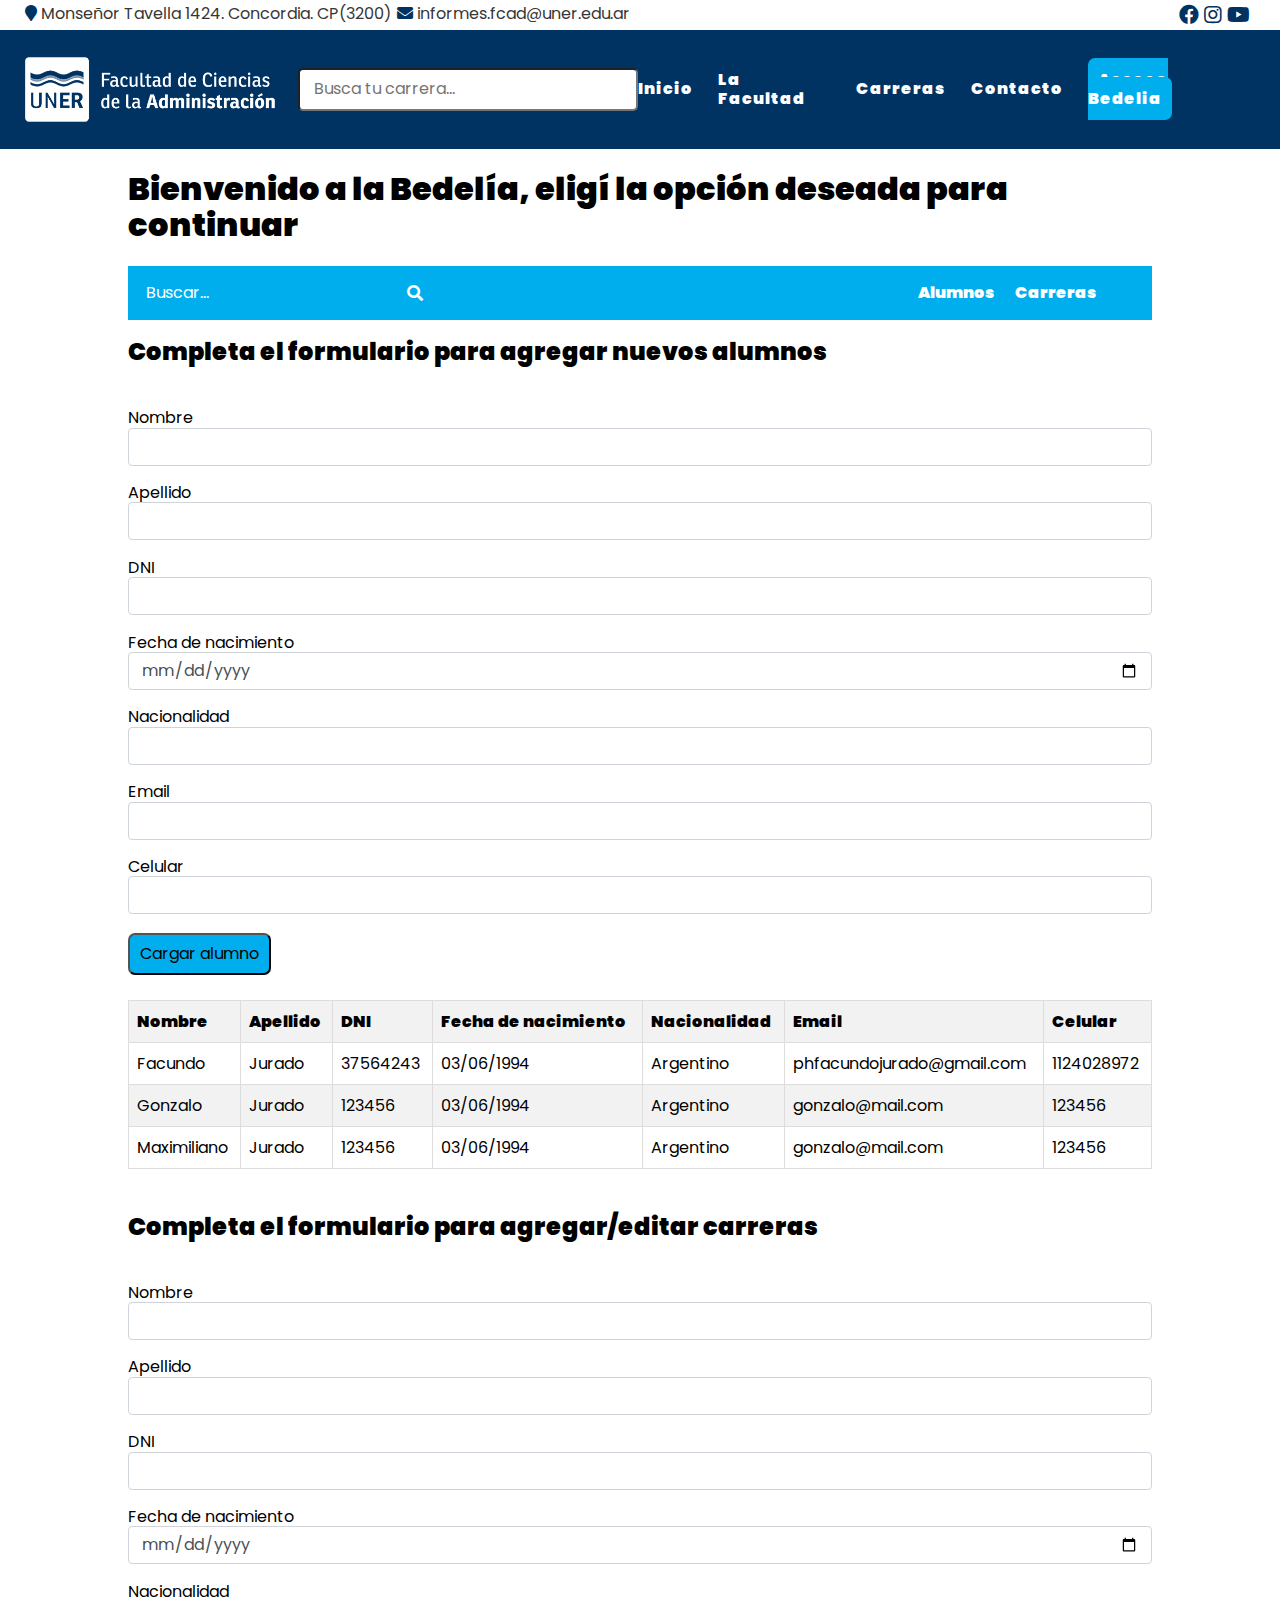
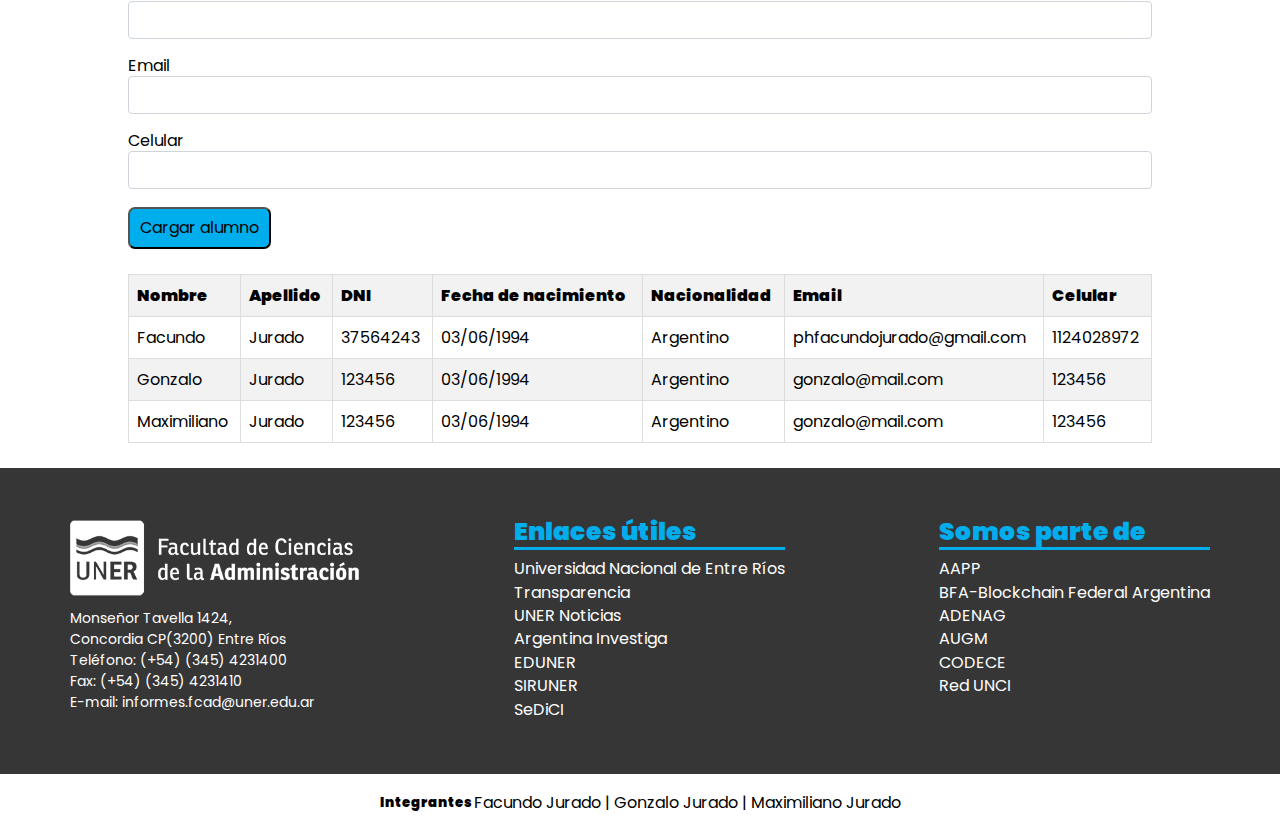
<file: bedelia.html>
<html lang="es">

<!DOCTYPE html>
<html>

<head>
    <meta charset="UTF-8">
    <meta http-equiv="X-UA-Compatible" content="IE=edge">
    <meta name="viewport" content="width=device-width, initial-scale=1.0">
    <title>Uner - Facultad de Ciencias de la Administración</title>
    <link rel="stylesheet" href="css/style.css">
    <link rel="stylesheet" href="css/normalize.css">
    <link rel="stylesheet" href="https://cdnjs.cloudflare.com/ajax/libs/font-awesome/5.15.4/css/all.min.css"
        integrity="sha512-1ycn6IcaQQ40/MKBW2W4Rhis/DbILU74C1vSrLJxCq57o941Ym01SwNsOMqvEBFlcgUa6xLiPY/NS5R+E6ztJQ=="
        crossorigin="anonymous" referrerpolicy="no-referrer" />
    <link rel="shortcut icon" type="image/x-icon" href="img/favicon.ico">
</head>

<body>
    <header class="header">
        <!-- Información y redes sociales -->
        <div class="contenedor-header">
            <div class="informacion_header clearfix">
                <p><i class="fas fa-map-marker"></i> Monseñor Tavella 1424. Concordia. CP(3200)</p>
                <p><i class="fas fa-envelope"></i> informes.fcad@uner.edu.ar</p>
            </div>
            <div class="informacion_header_derecha">
                <a href="https://www.facebook.com/Fac.Cs.Administracion" target="_blank"><i
                        class="fab fa-facebook"></i></a>
                <a href="https://www.instagram.com/fcad.uner/" target="_blank"><i class="fab fa-instagram"></i></a>
                <a href="https://www.youtube.com/channel/UCH07uX8PpyI1-ee24xb2iJQ" target="_blank"><i
                        class="fab fa-youtube"></i></a>
            </div>
        </div>
        <!-- Menú de navegación -->
        <div class="barra-navegacion">
            <!-- Logo y buscador -->
            <div class="barra-izquierda">
                <a href="index.html"><img src="img/logo-uner.png" alt="Logo Uner"></a>
                <form>
                    <input class="buscador" type="text" value="" placeholder=" Busca tu carrera...">
                </form>
            </div>
            <!-- Navegacion -->
            <nav>
                <button class="menuMobile"><i class="fas fa-bars"></i></button>
                <ul class="menu">
                    <li><a href="index.html">Inicio</a></li>
                    <li><a href="facultad.html">La Facultad</a></li>
                    <li><a href="carreras.html">Carreras</a></li>
                    <li><a href="contacto.html">Contacto</a></li>
                    <li><a class="boton-inscripcion" href="bedelia.html">Acceso Bedelia</a></li>
                </ul>
            </nav>
        </div>
    </header>
    <!-- Menú Beledía -->
    <main class="bedelia container">
        <h1>Bienvenido a la Bedelía, eligí la opción deseada para continuar</h1>
        <nav class="bedelia_menu">
            <form action="#" method="GET">
                <input type="search" placeholder="Buscar...">
                <button type="submit"><i class="fas fa-search"></i></button>
            </form>
            <ul>
                <li><a href="#estudiantes">Alumnos</a></li>
                <li><a href="#carreras">Carreras</a></li>
            </ul>
        </nav>

    </main>
    <!-- Seccion con form y tabla alumnos -->
    <section class="alumnos_bedelia container" id="estudiantes">
        <br>
        <h2>Completa el formulario para agregar nuevos alumnos</h2>
        <br>
        <div class="form_alumnos">
            <form id="estudiantesForm">
                <label>Nombre</label>
                <input type="text" id="inputNombre" class="form-control">
                <br>
                <label>Apellido</label>
                <input type="text" id="inputApellido" class="form-control">
                <br>
                <label>DNI</label>
                <input type="number" id="inputDni" class="form-control">
                <br>
                <label>Fecha de nacimiento</label>
                <input type="date" id="inputFecheNacimiento" class="form-control">
                <br>
                <label>Nacionalidad</label>
                <input type="text" id="inputNacionalidad" class="form-control">
                <br>
                <label>Email</label>
                <input type="email" id="inputMail" class="form-control">
                <br>
                <label>Celular</label>
                <input type="number" id="inputCelular" class="form-control">
                <br>
                <button type="submit" class="boton-inscripcion" id="btnSubir">Cargar alumno</button>
            </form>
        </div>

        <div class="tabla_estudiantes">
            <table class="table table-bordered">
                <thead>
                    <tr>
                        <th>Nombre</th>
                        <th>Apellido</th>
                        <th>DNI</th>
                        <th>Fecha de nacimiento</th>
                        <th>Nacionalidad</th>
                        <th>Email</th>
                        <th>Celular</th>
                    </tr>
                </thead>
                <tbody id="tablaEstudiantes">
                    <tr>
                        <td>Facundo</td>
                        <td>Jurado</td>
                        <td>37564243</td>
                        <td>03/06/1994</td>
                        <td>Argentino</td>
                        <td>phfacundojurado@gmail.com</td>
                        <td>1124028972</td>
                    </tr>
                    <tr>
                        <td>Gonzalo</td>
                        <td>Jurado</td>
                        <td>123456</td>
                        <td>03/06/1994</td>
                        <td>Argentino</td>
                        <td>gonzalo@mail.com</td>
                        <td>123456</td>
                    </tr>
                    <tr>
                        <td>Maximiliano</td>
                        <td>Jurado</td>
                        <td>123456</td>
                        <td>03/06/1994</td>
                        <td>Argentino</td>
                        <td>gonzalo@mail.com</td>
                        <td>123456</td>
                    </tr>
                </tbody>
            </table>
        </div>

    </section>
    <!-- Seccion con form y tabla carreras -->
    <section class="alumnos_bedelia container" id="carreras">
        <br>
        <h2>Completa el formulario para agregar/editar carreras</h2>
        <br>
        <div class="form_alumnos">
            <form id="estudiantesForm">
                <label>Nombre</label>
                <input type="text" id="inputNombre" class="form-control">
                <br>
                <label>Apellido</label>
                <input type="text" id="inputApellido" class="form-control">
                <br>
                <label>DNI</label>
                <input type="number" id="inputDni" class="form-control">
                <br>
                <label>Fecha de nacimiento</label>
                <input type="date" id="inputFecheNacimiento" class="form-control">
                <br>
                <label>Nacionalidad</label>
                <input type="text" id="inputNacionalidad" class="form-control">
                <br>
                <label>Email</label>
                <input type="email" id="inputMail" class="form-control">
                <br>
                <label>Celular</label>
                <input type="number" id="inputCelular" class="form-control">
                <br>
                <button type="submit" class="boton-inscripcion" id="btnSubir">Cargar alumno</button>
            </form>
        </div>

        <div class="tabla_estudiantes">
            <table class="table table-bordered">
                <thead>
                    <tr>
                        <th>Nombre</th>
                        <th>Apellido</th>
                        <th>DNI</th>
                        <th>Fecha de nacimiento</th>
                        <th>Nacionalidad</th>
                        <th>Email</th>
                        <th>Celular</th>
                    </tr>
                </thead>
                <tbody id="tablaEstudiantes">
                    <tr>
                        <td>Facundo</td>
                        <td>Jurado</td>
                        <td>37564243</td>
                        <td>03/06/1994</td>
                        <td>Argentino</td>
                        <td>phfacundojurado@gmail.com</td>
                        <td>1124028972</td>
                    </tr>
                    <tr>
                        <td>Gonzalo</td>
                        <td>Jurado</td>
                        <td>123456</td>
                        <td>03/06/1994</td>
                        <td>Argentino</td>
                        <td>gonzalo@mail.com</td>
                        <td>123456</td>
                    </tr>
                    <tr>
                        <td>Maximiliano</td>
                        <td>Jurado</td>
                        <td>123456</td>
                        <td>03/06/1994</td>
                        <td>Argentino</td>
                        <td>gonzalo@mail.com</td>
                        <td>123456</td>
                    </tr>
                </tbody>
            </table>
        </div>

    </section>

    <footer class="footer">
        <div class="footer__columna">
            <img src="img/logo-uner.png" alt="Uner logo">
            <p class="footer__direccion">
                Monseñor Tavella 1424,<br>
                Concordia CP(3200) Entre Ríos<br>
                Teléfono: (+54) (345) 4231400<br>
                Fax: (+54) (345) 4231410<br>
                E-mail: informes.fcad@uner.edu.ar
            </p>
        </div>
        <div class="footer__columna">
            <h2 class="footer__titulo">Enlaces útiles</h2>
            <ul class="footer__lista">
                <li><a href="https://www.uner.edu.ar/">Universidad Nacional de Entre Ríos</a></li>
                <li><a href="https://uner.edu.ar/transparencia/">Transparencia</a></li>
                <li><a href="https://www.noticias.uner.edu.ar/">UNER Noticias</a></li>
                <li><a href="http://argentinainvestiga.edu.ar/">Argentina Investiga</a></li>
                <li><a href="https://eduner.uner.edu.ar/">EDUNER</a></li>
                <li><a href="https://g3autogestion.uner.edu.ar/g3w3/">SIRUNER</a></li>
                <li><a href="http://sedici.unlp.edu.ar/">SeDiCI</a></li>
            </ul>
        </div>
        <div class="footer__columna">
            <h2 class="footer__titulo">Somos parte de</h2>
            <ul class="footer__lista">
                <li><a href="https://aapp.webnode.page/">AAPP</a></li>
                <li><a href="https://bfa.ar/">BFA-Blockchain Federal Argentina</a></li>
                <li><a href="http://www.adenag.org.ar/">ADENAG</a></li>
                <li><a href="http://grupomontevideo.org/sitio/">AUGM</a></li>
                <li><a href="https://www.codece.com.ar/">CODECE</a></li>
                <li><a href="https://redunci.info.unlp.edu.ar/">Red UNCI</a></li>
            </ul>
        </div>
    </footer>
    <div class="integrantes">
        <h5>Integrantes&nbsp;</h5>
        <p>Facundo Jurado | Gonzalo Jurado | Maximiliano Jurado</p>
    </div>
    <script src="js/scripts.js"></script>
    <script src="js/bedelia.js"></script>
</body>

</html>
</file>
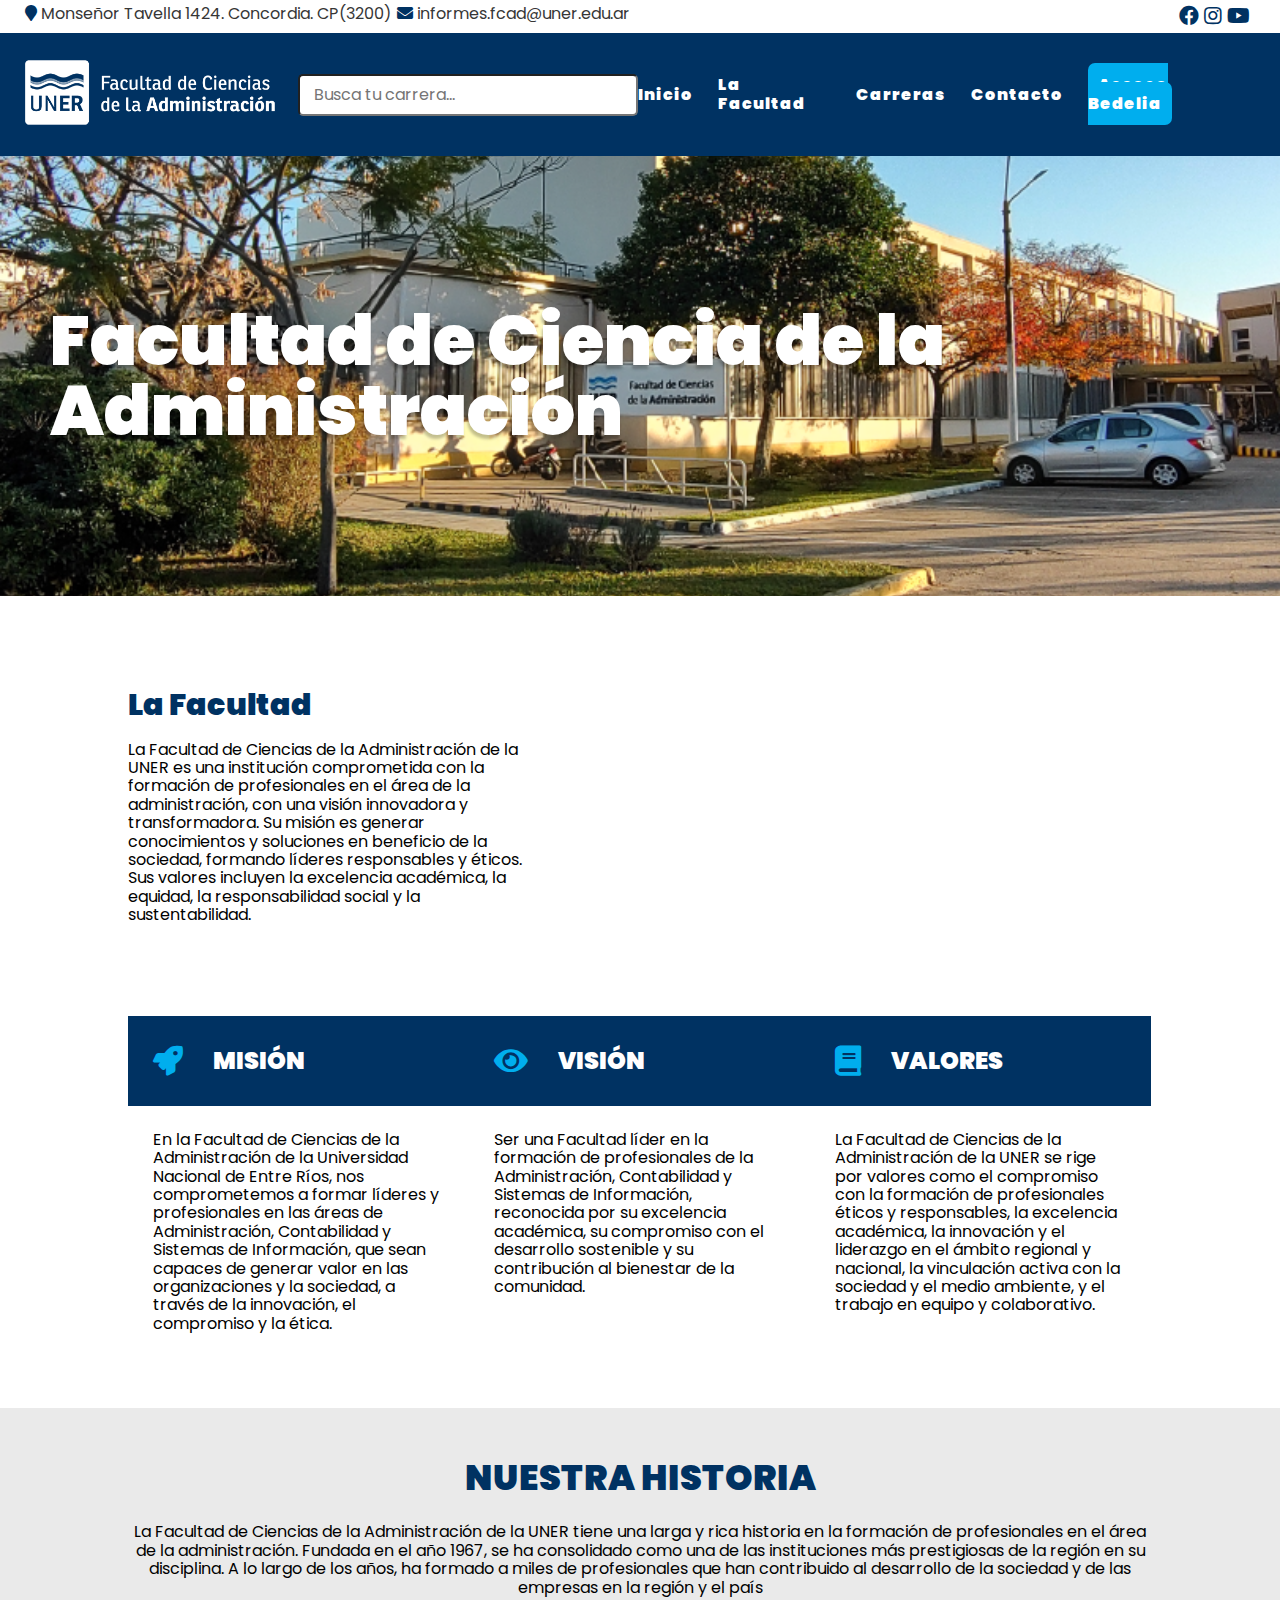
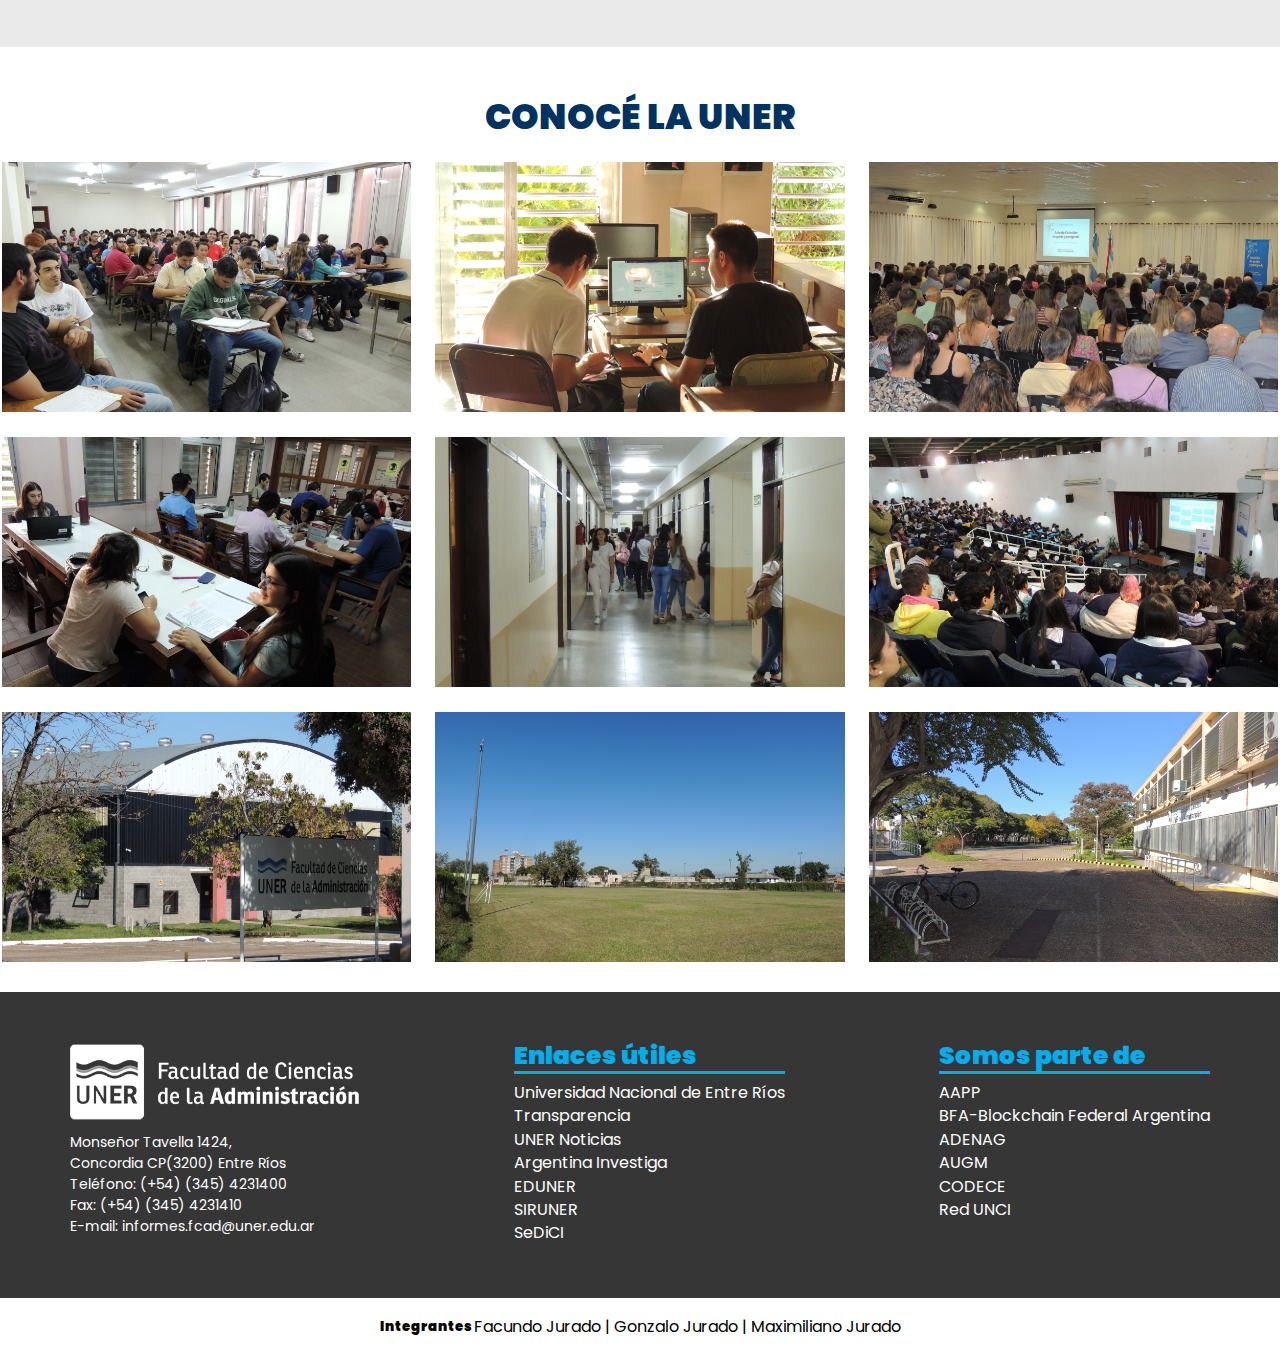
<file: facultad.html>
<!DOCTYPE html>
<html lang="es">

<!DOCTYPE html>
<html>

<head>
    <meta charset="UTF-8">
    <meta http-equiv="X-UA-Compatible" content="IE=edge">
    <meta name="viewport" content="width=device-width, initial-scale=1.0">
    <title>Uner - Facultad de Ciencias de la Administración</title>
    <link rel="stylesheet" href="css/style.css">
    <link rel="stylesheet" href="css/normalize.css">
    <link rel="stylesheet" href="https://cdnjs.cloudflare.com/ajax/libs/font-awesome/5.15.4/css/all.min.css"
        integrity="sha512-1ycn6IcaQQ40/MKBW2W4Rhis/DbILU74C1vSrLJxCq57o941Ym01SwNsOMqvEBFlcgUa6xLiPY/NS5R+E6ztJQ=="
        crossorigin="anonymous" referrerpolicy="no-referrer" />
    <link rel="shortcut icon" type="image/x-icon" href="img/favicon.ico">
</head>

<body>
    <header class="header">
        <!-- Información y redes sociales -->
        <div class="contenedor-header">
            <div class="informacion_header clearfix">
                <p><i class="fas fa-map-marker"></i> Monseñor Tavella 1424. Concordia. CP(3200)</p>
                <p><i class="fas fa-envelope"></i> informes.fcad@uner.edu.ar</p>
            </div>
            <div class="informacion_header_derecha">
                <a href="https://www.facebook.com/Fac.Cs.Administracion" target="_blank"><i
                        class="fab fa-facebook"></i></a>
                <a href="https://www.instagram.com/fcad.uner/" target="_blank"><i class="fab fa-instagram"></i></a>
                <a href="https://www.youtube.com/channel/UCH07uX8PpyI1-ee24xb2iJQ" target="_blank"><i
                        class="fab fa-youtube"></i></a>
            </div>
        </div>
        <!-- Menú de navegación -->
        <div class="barra-navegacion">
            <!-- Logo y buscador -->
            <div class="barra-izquierda">
                <a href="index.html"><img src="img/logo-uner.png" alt="Logo Uner"></a>
                <form>
                    <input class="buscador" type="text" value="" placeholder=" Busca tu carrera...">
                </form>
            </div>
            <!-- Navegacion -->
            <nav>
                <button class="menuMobile"><i class="fas fa-bars"></i></button>
                <ul class="menu">
                    <li><a href="index.html">Inicio</a></li>
                    <li><a href="facultad.html">La Facultad</a></li>
                    <li><a href="carreras.html">Carreras</a></li>
                    <li><a href="contacto.html">Contacto</a></li>
                    <li><a class="boton-inscripcion" href="bedelia.html">Acceso Bedelia</a></li>
                </ul>
            </nav>
        </div>
    </header>
    <!-- Final barra principal -->

    <main class="uner"> <!-- Fondo y Titulo Portada -->
        <div class="titulo">
            <h2>Facultad de Ciencia de la Administración</h2>
        </div>
    </main> <!-- Fin Fondo y Titulo xD -->

    <section class="container sobre_la_facultad"> <!-- Informacion Sobre la Facultad -->
        <div class="sobre_la_facultad_info">
            <h3>La Facultad</h3>
            </br>
            <p>La Facultad de Ciencias de la Administración de la UNER es una
                institución comprometida con la formación de profesionales
                en el área de la administración, con una visión innovadora y
                transformadora. Su misión es generar conocimientos y
                soluciones en beneficio de la sociedad, formando líderes
                responsables y éticos. Sus valores incluyen la excelencia
                académica, la equidad, la responsabilidad social y la
                sustentabilidad.</p>
        </div>
        <div class="facultad_video">
            <iframe width="560" height="315" src="https://www.youtube.com/embed/u0sAcYVYOrc?controls=0"
                title="YouTube video player" frameborder="0"
                allow="accelerometer; autoplay; clipboard-write; encrypted-media; gyroscope; picture-in-picture; web-share"
                allowfullscreen></iframe>
        </div>
    </section> <!-- Fin Informacion Sobre la Facultad-->



    <section class="information container">
        <div class="bloques">
            <div class="bloques_container">
                <i class="fas fa-rocket"></i>
                <div class="bloques_informacion">
                    <h2>MISIÓN</h2>
                </div>
            </div>
            <p class="objetivos_facultad">En la Facultad de Ciencias de la Administración de la Universidad Nacional de
                Entre Ríos, nos comprometemos a formar líderes y profesionales en las áreas de Administración,
                Contabilidad y Sistemas de Información, que sean capaces de generar valor en las organizaciones y la
                sociedad, a través de la innovación, el compromiso y la ética.</p>
        </div>
        <div class="bloques">
            <div class="bloques_container">
                <i class="fas fa-eye"></i>
                <div class="bloques_informacion">
                    <h2>VISIÓN</h2>
                </div>
            </div>
            <p class="objetivos_facultad">Ser una Facultad líder en la formación de profesionales de la Administración,
                Contabilidad y Sistemas de Información, reconocida por su excelencia académica, su compromiso con el
                desarrollo sostenible y su contribución al bienestar de la comunidad.</p>
        </div>
        <div class="bloques">
            <div class="bloques_container">
                <i class="fas fa-book"></i>
                <div class="bloques_informacion">
                    <h2>VALORES</h2>
                </div>
            </div>
            <p class="objetivos_facultad">La Facultad de Ciencias de la Administración de la UNER se rige por valores
                como el compromiso con la formación de profesionales éticos y responsables, la excelencia académica, la
                innovación y el liderazgo en el ámbito regional y nacional, la vinculación activa con la sociedad y el
                medio ambiente, y el trabajo en equipo y colaborativo.</p>
        </div>
    </section>


    <section class="historia_facultad"> <!-- Sobre Nuestra Facultad -->
        <div class="container">
            <h2 class="nuestra_facultad">NUESTRA HISTORIA</h2>
            <p class="nuest_facul">La Facultad de Ciencias de la Administración de la UNER tiene una larga y rica
                historia en la formación de profesionales en el área de la
                administración. Fundada en el año 1967, se ha consolidado como una de las instituciones más prestigiosas
                de la región en su disciplina.
                A lo largo de los años, ha formado a miles de profesionales que han contribuido al desarrollo de la
                sociedad y de las empresas en la
                región y el país</p>
        </div>

    </section> <!-- Fin Sobre Nuestra Facultad -->

    <section class="galeria_box"> <!-- Conoce la Uner + Galeria -->
        <h2 class="nuestra_facultad">CONOCÉ LA UNER</h2>
        <div class="galeria">
            <div class="contenedor-imagenes">
                <div class="imagen">
                    <img src="img/facultad-imagenes/aula.jfif" alt="aula_facultad">
                    <div class="overlay">
                        <h2>Aula</h2>
                    </div>
                </div>
                <div class="imagen">
                    <img src="img/facultad-imagenes/aula_informatica.jfif" alt="laboratorio_informatico">
                    <div class="overlay">
                        <h2>Laboratorio Informatica</h2>
                    </div>
                </div>
                <div class="imagen">
                    <img src="img/facultad-imagenes/aula_magna.jfif" alt="aula_magna">
                    <div class="overlay">
                        <h2>Aula Magna</h2>
                    </div>
                </div>
                <div class="imagen">
                    <img src="img/facultad-imagenes/comedor.jfif" alt="comedor_facultad">
                    <div class="overlay">
                        <h2>Comedor Universitario</h2>
                    </div>
                </div>
                <div class="imagen">
                    <img src="img/facultad-imagenes/pasillo.jfif" alt="pasillo_facultad">
                    <div class="overlay">
                        <h2>Pasillo</h2>
                    </div>
                </div>
                <div class="imagen">
                    <img src="img/facultad-imagenes/sala_conferencias.jfif" alt="sala_conferencias_facultad">
                    <div class="overlay">
                        <h2>Sala de Conferencias</h2>
                    </div>
                </div>
                <div class="imagen">
                    <img src="img/facultad-imagenes/gimnasio.jfif" alt="gimnasio_facultad">
                    <div class="overlay">
                        <h2>Gimnasio</h2>
                    </div>
                </div>
                <div class="imagen">
                    <img src="img/facultad-imagenes/cancha_futbol.jfif" alt="cancha_futbol">
                    <div class="overlay">
                        <h2>Cancha de Futbol</h2>
                    </div>
                </div>
                <div class="imagen">
                    <img src="img/facultad-imagenes/entrada.jfif" alt="entrada_facultad">
                    <div class="overlay">
                        <h2>Entrada</h2>
                    </div>
                </div>
            </div>
        </div>
    </section> <!-- Fin Conoce la Uner + Galeria -->

    <footer class="footer">
        <div class="footer__columna">
            <img src="img/logo-uner.png" alt="Uner logo">
            <p class="footer__direccion">
                Monseñor Tavella 1424,<br>
                Concordia CP(3200) Entre Ríos<br>
                Teléfono: (+54) (345) 4231400<br>
                Fax: (+54) (345) 4231410<br>
                E-mail: informes.fcad@uner.edu.ar
            </p>
        </div>
        <div class="footer__columna">
            <h2 class="footer__titulo">Enlaces útiles</h2>
            <ul class="footer__lista">
                <li><a href="https://www.uner.edu.ar/">Universidad Nacional de Entre Ríos</a></li>
                <li><a href="https://uner.edu.ar/transparencia/">Transparencia</a></li>
                <li><a href="https://www.noticias.uner.edu.ar/">UNER Noticias</a></li>
                <li><a href="http://argentinainvestiga.edu.ar/">Argentina Investiga</a></li>
                <li><a href="https://eduner.uner.edu.ar/">EDUNER</a></li>
                <li><a href="https://g3autogestion.uner.edu.ar/g3w3/">SIRUNER</a></li>
                <li><a href="http://sedici.unlp.edu.ar/">SeDiCI</a></li>
            </ul>
        </div>
        <div class="footer__columna">
            <h2 class="footer__titulo">Somos parte de</h2>
            <ul class="footer__lista">
                <li><a href="https://aapp.webnode.page/">AAPP</a></li>
                <li><a href="https://bfa.ar/">BFA-Blockchain Federal Argentina</a></li>
                <li><a href="http://www.adenag.org.ar/">ADENAG</a></li>
                <li><a href="http://grupomontevideo.org/sitio/">AUGM</a></li>
                <li><a href="https://www.codece.com.ar/">CODECE</a></li>
                <li><a href="https://redunci.info.unlp.edu.ar/">Red UNCI</a></li>
            </ul>
        </div>
    </footer>
    <div class="integrantes">
        <h5>Integrantes&nbsp;</h5>
        <p>Facundo Jurado | Gonzalo Jurado | Maximiliano Jurado</p>
    </div>
    <script src="js/scripts.js"></script>
</body>

</html>
</file>
<file: css/style.css>
/* Estilos  Globales */

@font-face {
  font-family: 'Poppins';
  src: url('../fonts/Poppins-Regular.ttf') format('truetype');
  font-weight: 400;
  font-style: normal;
}

@font-face {
  font-family: 'Poppins';
  src: url('../fonts/Poppins-Black.ttf') format('truetype');
  font-weight: 700;
  font-style: normal;
}

html {
  font-family: 'Poppins', sans-serif;
  font-size: 100%;
  margin: 0;
  padding: 0;
  box-sizing: border-box;
  font-size: 16px;
}

*,
*::before,
*::after {
  box-sizing: inherit;
  margin: 0;
  padding: 0;
}

:root {
  --color-primario: #003262;
  --color-secundario: #00aeee;
  --color-gris: #f1f1f1;
}
/*Definiendo un contenedor */
.container {
  width: 80%;
  margin: 0 auto;
}

img {
  width: 100%;
  max-width: 100%;
  margin: 0 auto;
}

ul {
  list-style: none;
}

a {
  text-decoration: none;
}

@media (max-width:768px) {

  h1,
  h2,
  h3,
  h4 {
    word-wrap: break-word;
  }
}
/* Estilos  Header */
header a i,
header p i {
  color: var(--color-primario);
}

.contenedor-header {
  display: flex;
  justify-content: space-between;
  padding: 5px 25px;
}

.informacion_header,
.informacion_header_derecha {
  display: flex;
}

.informacion_header p,
.informacion_header_derecha a {
  padding-right: 5px;
  color: #363636;
}

.informacion_header_derecha {
  font-size: 20px;
}

.barra-navegacion {
  background-color: var(--color-primario);
  display: flex;
  align-items: center;
  justify-content: space-between;
  padding: 25px;

}

.barra-izquierda {
  display: flex;
  align-items: center;

}

.barra-izquierda img {
  width: 250px;
  height: auto;
  margin-right: 25px;
}

.barra-izquierda img:hover {
  opacity: .6;
  transition: .3s all;
  cursor: pointer;
}

input.buscador {
  padding: 10px;
  border-radius: 5px;
}

input.buscador::before {
  content: "\f002";
  font-family: FontAwesome;
}
/* Estilos  Menu */
nav .menu {
  display: flex;
  justify-content: space-between;
  align-items: center;
  z-index: 9999;
}

nav .menu li {
  margin-right: 25px;
}

nav .menu li a:hover {
  color: var(--color-secundario);
  border-bottom: 3px solid var(--color-secundario);
}

nav .menu li:last-child {
  margin-right: 0;
}

nav .menu li a {
  color: #fff;
  transition: .3s all;
  font-size: 16px;
  font-weight: 700;
  letter-spacing: 1px;
}

.boton-inscripcion {
  background-color: var(--color-secundario);
  border-radius: 7px;
  padding: 10px;
}


.boton-inscripcion:hover {
  background-color: #fff;
  color: var(--color-primario) !important;
  border-bottom: none !important;
}

.menuMobile {
  background: none;
  border: none;
  color: white;
  font-size: 30px;
  line-height: 60px;
  display: none;
}
/* Header  Mobile */
@media (max-width: 768px) {
  header {
    position: fixed;
    z-index: 2147483647;
    width: 100%;
  }

  .barra-izquierda form,
  .contenedor-header {
    display: none;
  }

  nav .menu {
    flex-direction: column;
    align-items: center;
    background-color: #003262;
    position: fixed;
    top: 119px;
    left: 0;
    width: 100%;
    padding: 20px 0;
    height: calc(100% - 119px);
    overflow-y: auto;
    left: 100%;
    transition: left 0.3s;
    z-index: 9999;
  }

  nav .menu li {
    margin-right: 0;
    margin-bottom: 30px;
    width: 100%;
    text-align: center;
    font-size: 35px;
  }

  nav .menu li:last-child {
    margin-bottom: 0;
  }

  .menu-mobile_activo {
    left: 0 !important;
    z-index: 9999;
  }

  .menuMobile {
    display: block;
  }
}

/* Banner principal */
.hero {
  display: flex;
  background: url(../img/fondo-hero.jpeg);
  background-repeat: no-repeat;
  background-size: cover;
  height: auto;
  align-items: center;
}

@media (max-width: 768px) {
  .hero {
    flex-direction: column;
  }
}

.hero_content__text {
  padding-left: 50px;
}

.hero_content__text h1 {
  font-size: 80px;
  font-weight: 900;
  color: #fff;
  line-height: 1;
  text-shadow: -1px 4px 3px rgba(0, 0, 0, 0.24);
  margin: 0;
}

.hero_content__text p {
  font-size: 25px;
  padding: 15px;
  background-color: var(--color-primario);
  color: #fff;
  display: inline-block;
}

@media (max-width: 768px) {
  .hero_content__text h1{
    font-size: 50px;
    margin-top: 150px;
  }
  .hero_content__text p{
    font-size: 18px;
  }
}

.hero_content__img {
  padding-right: 100px;
  margin-top: 0;
}

.information {
  display: flex;
  flex-wrap: nowrap;
  margin-top: -80px;
  margin-bottom: 50px;
}

@media (max-width: 768px) {
  .information {
    flex-direction: column;
    margin-top: 25px;
  }
}

.bloques {
  flex-basis: 33.3%;
}

.bloques_container {
  display: flex;
  align-items: center;
  padding: 25px;
  background-color: var(--color-primario);
  height: 90px;
}

.bloques_container:hover {
  background-color: #01284d;
  transition: .6s all;
}

.bloques_container i {
  color: var(--color-secundario);
  font-size: 30px;
  margin-right: 30px;
}

.bloques_container h2 {
  color: #fff;
}

.bloques_container a {
  color: var(--color-secundario)
}

.bloque_img_uno {
  background-image: url(../img/uner-alumnos.jpg);
  width: 100%;
  height: 300px;
  background-position: center center;
  background-repeat: no-repeat;
  background-size: cover;
}

.bloque_img_dos {
  background-image: url(../img/uner-becas.png);
  width: 100%;
  height: 300px;
  background-position: center center;
  background-repeat: no-repeat;
  background-size: cover;
}

.bloque_img_tres {
  background-image: url(../img/estudiante-computadora.jpg);
  width: 100%;
  height: 300px;
  background-position: center center;
  background-repeat: no-repeat;
  background-size: cover;
}

.informacion_carreras {
  padding: 100px 0;
  background-image: url(../img/back_uner.png);
  background-position: center center;
  background-repeat: no-repeat;
  background-size: cover;
  text-align: center;
}

.informacion_carreras h2 {
  font-size: 40px;
  color: var(--color-primario);
  margin-bottom: 20px;
}

.informacion_carreras__texto {
  text-align: left;
}

.informacion_carreras__texto h3 {
  font-size: 25px;
  color: var(--color-primario);
}

.bloque_carreras {
  display: grid;
  grid-template-columns: 1fr 1fr 1fr 1fr;
  gap: 20px;
}

.informacion_carreras__bloque {
  background-color: #fff;
}

.informacion_carreras__texto {
  padding: 15px;
}

@media (max-width: 768px) {
  .bloque_carreras {
    grid-template-columns: 1fr;
  }
}

.seccion_utilidades {
  display: grid;
  grid-template-columns: 25% 75%;
  grid-template-rows: 1fr;
  background-color: #eee;
}

@media (max-width: 768px) {
  .seccion_utilidades {
    grid-template-columns: 1fr;
  }
}

.utilidades__columna-izquierda {
  background-image: url(../img/back_utilidades.png);
  background-position: center center;
  background-repeat: no-repeat;
  background-size: cover;
  padding: 50px;
}

.utilidades__columna-izquierda i {
  color: var(--color-secundario);
  font-size: 20px;
}

.utilidades__columna-izquierda h3 {
  color: #fff;
  font-size: 27px;
  font-weight: 700;
  text-transform: uppercase;
}

.utilidades__enlaces a {
  display: block;
  padding: 10px;
  border-bottom: 3px solid var(--color-secundario);
  color: #fff;
  text-transform: uppercase;
  cursor: pointer;
  transform: .3s ease-out;
}

.utilidades__enlaces a:hover {
  color: var(--color-secundario)
}

.blog_columna__titulo {
  background-color: var(--color-secundario);
  color: #fff;
  font-weight: 700;
  text-transform: uppercase;
  padding: 30px;
}

.utilidades__icono {
  font-size: 2rem;
  display: flex;
  align-items: center;
  margin-bottom: 10px;
}

.utilidades__titulo {
  font-size: 1.5rem;
  margin-left: 0.5rem;
}

.utilidades__enlaces {
  list-style: none;
  padding: 0;
  margin: 0;
}

.utilidades__enlaces {
  margin-bottom: 0.5rem;
}

.utilidades__enlaces i {
  margin-right: 0.5rem;
}

.blog_container {
  padding: 30px;
}

.blog__articulo {
  display: grid;
  grid-template-columns: auto 1fr;
  align-items: center;
  margin-bottom: 10px;
}

@media (max-width: 768px) {
  .blog__articulo {
    grid-template-columns: 1fr;
  }
}

.blog__articulo h4 {
  color: var(--color-primario);
  font-weight: 700;
  font-size: 25px;
  margin-bottom: 10px;
}

.blog__info-articulo {
  margin-left: 10px;
}

.blog_container {
  display: grid;
  grid-template-rows: repeat(auto-fit, minmax(100px, auto));
  grid-gap: 10px;
}

.seccion__imagen {
  width: 250px;
}

@media (max-width: 768px) {
  .blog_container {
    grid-template-columns: 1fr;
  }

  .seccion__imagen {
    width: 100%;
    margin-bottom: 15px;
  }
}

.blog__enlace-blog {
  background-color: var(--color-secundario);
  padding: 15px;
  border-radius: 5px;
  color: #fff;
  display: inline-block;
  box-sizing: border-box;
  max-width: fit-content;

}

.blog__enlace-blog:hover {
  background-color: var(--color-primario);
  transition: .3s all;
}

/* Estilos  del footer */
.footer {
  background-color: #363636;
  color: #fff;
  display: flex;
  justify-content: space-between;
  padding: 50px 70px;
}

@media (max-width: 768px) {
  footer {
    flex-direction: column;
  }

  .footer__columna {
    padding-bottom: 20px;
  }

  .footer__columna:last-child {
    padding-bottom: 0;
  }

  .footer__columna img {
    padding-bottom: 15px;
    align-items: left;
  }
}

/* Estilos de la primera columna */
.footer__columna img {
  display: block;
  height: 80px;
  margin-bottom: 10px;
  width: auto;
}

.footer__direccion {
  font-size: 14px;
  line-height: 1.5;
  margin: 0;
}

/* Estilos de la segunda y tercera columna */
.footer__titulo {
  font-size: 16px;
  margin-bottom: 10px;
}

.footer__lista {
  list-style: none;
  margin: 0;
  padding: 0;
}

.footer__lista li {
  margin-bottom: 5px;
}

.footer__lista a {
  color: #fff;
  text-decoration: none;
}

.footer__lista a:hover {
  color: var(--color-secundario);
}

.footer__titulo {
  color: var(--color-secundario);
  border-bottom: 3px solid var(--color-secundario);
  font-size: 25px;
}

.uner {
  background-image: url(../img/uner.png);
  background-position: center center;
  background-repeat: no-repeat;
  background-size: cover;
}

main h2 {
  padding: 150px;
  font-size: 70px;
  font-weight: 900;
  color: #fff;
  line-height: 1;
  text-shadow: -1px 4px 3px rgba(0, 0, 0, 0.24);
  margin: 0;
}

.sobre_la_facultad {
  display: flex;
  align-items: center;
  padding: 50px 0;
  text-align: justify;
}

@media (max-width: 768px) {
  .sobre_la_facultad {
    flex-direction: column;
  }
}

.sobre_la_facultad h3 {
  font-size: 30px;
  color: var(--color-primario);
  font-weight: 700;
}

.contactanos {
  display: flex;
  flex-direction: row;
  padding: 50px 0;
}

.form {
  width: 50%;
  margin-right: 25px;
}

@media (max-width:768px) {
  .form {
    width: 100%;
  }
}


#uner_mapa {
  flex-grow: 1;
}

.uner_contacto {
  background-image: url(../img/img_contacto.jpg);
  background-position: center center;
  background-repeat: no-repeat;
  background-size: cover;
}

.contactanos {
  display: flex;
}

.form input,
.form textarea,
.form button {
  display: block;
  margin-bottom: 10px;
  width: 100%;
  padding: 15px;
  outline: none;
  border-radius: 15px;
  border: 1px transparent;
}

.form textarea {
  height: 200px;
}

.form input,
.form textarea {
  background-color: rgb(239, 239, 239);
}

@media (max-width:768px) {
  .contactanos {
    flex-direction: column;
  }

  .form input,
  .form textarea {
    margin-bottom: 20px;
  }

  #uner_mapa {
    width: 100%;
    height: 200px;
  }
}

.form button {
  background-color: var(--color-primario);
  color: #fff;
  cursor: pointer;
  font-weight: 500;
}

.form button:hover {
  background-color: var(--color-secundario);
  transition: .3s all;
}

.uner {
  background-image: url(../img/uner.png);
  background-position: center center;
  background-repeat: no-repeat;
  background-size: cover;

}

main h2 {
  padding: 150px 50px;
  font-size: 70px;
  font-weight: 900;
  color: #fff;
  line-height: 1;
  text-shadow: -1px 4px 3px rgba(0, 0, 0, 0.24);
  margin: 0;
}

@media (max-width: 768px) {
  .titulo h2 {
    font-size: 40px;
  }
}

.sobre_la_facultad {
  padding: 0px;
  display: flex;
  align-items: center;
  padding: 50px 0;
  margin-bottom: 80px;
}

.sobre_la_facultad h3 {
  font-size: 30px;
  color: var(--color-primario);
  font-weight: 700;
}

.sobre_la_facultad_info {
  padding-right: 50px;
  text-align: left;
}

@media (max-width: 768px) {
  .sobre_la_facultad_info {
    padding-right: 0;
    padding-bottom: 50px;
  }

  .facultad_video {
    width: 100% !important;
    max-width: 100%;
  }
}

.objetivos_facultad {
  padding: 25px;
  height: auto;
}

.historia_facultad {
  background-color: #eaeaea;
  padding: 50px 0;
  margin-bottom: 50px;
  text-align: justify;
}

.nuestra_facultad {
  color: var(--color-primario);
  font-weight: 700;
  font-size: 35px;
  margin-bottom: 25px;
  text-align: center;
  text-transform: uppercase;
}

.nuest_facul {
  text-align: center;
  font-size: 16px;
}


.galeria h1 {
  text-align: center;
  margin: 20px 0 15px 0;
  font-weight: 700;
  color: white;
}


.contenedor-imagenes {
  display: flex;
  margin: auto;
  justify-content: space-around;
  flex-wrap: wrap;
  border-radius: 3px;
  gap: 20px;
  margin-bottom: 25px;
}

@media (max-width: 768px) {
  .contenedor-imagenes {
    gap: 0;
  }
}

.contenedor-imagenes .imagen {
  width: 32%;
  position: relative;
  height: 250px;
  margin-bottom: 5px;
}

.imagen img {
  width: 100%;
  height: 100%;
  object-fit: cover;
}

.overlay {
  position: absolute;
  bottom: 0;
  left: 0;
  background: #003262;
  width: 0%;
  height: 100%;
  opacity: 63%;
  overflow: hidden;
  transition: .3s ease-in-out;
}

.overlay h2 {
  color: #fff;
  font-weight: 700;
  font-size: 30px;
  position: absolute;
  top: 50%;
  left: 50%;
  text-align: center;
  transform: translate(-50%, -50%);
  z-index: 9999;
}

.imagen:hover .overlay {
  width: 100%;
}

@media screen and (max-width:1000px) {
  .contenedor-imagenes {
    width: 95%;
  }
}

@media screen and (max-width:700px) {
  .contenedor-imagenes {
    width: 90%;
  }

  .contenedor-imagenes .imagen {
    width: 48%;
  }
}

@media screen and (max-width:450px) {
  h1 {
    font-size: 22px;
  }

  .contenedor-imagenes {
    width: 98%;
  }

  .contenedor-imagenes .imagen {
    width: 80%;
  }
}

/* Sección Bedelia */

.bedelia_menu {
  display: flex;
  align-items: center;
  justify-content: space-between;
  background-color: var(--color-secundario);
  padding: 10px;
}

.bedelia_menu ul {
  display: flex;
  margin-right: 25px;
}
nav.bedelia_menu ul li a {
  margin-right: 20px;
  font-weight: 700;
}


.bedelia_menu form {
  position: relative;
}

.bedelia_menu input[type="search"] {
  border: none;
  background-color: transparent;
  padding: 8px 40px 8px 8px;
  font-size: 16px;
  color: #fff;
  width: 100%;
  max-width: 300px;
}

.bedelia_menu button[type="submit"] {
  position: absolute;
  top: 50%;
  right: 10px;
  transform: translateY(-50%);
  border: none;
  background-color: transparent;
  color: #fff;
  font-size: 16px;
  padding: 5px;
}

nav.bedelia_menu input::placeholder {
  color: white;
}

.bedelia_menu button[type="submit"]:hover {
  color: #003262;
}

.bedelia_menu a {
  color: #fff;
  text-decoration: none;
}

.form_alumnos {
  margin: 25px 0;
}

.form_alumnos form label {
  margin-bottom: 10px;
}

.form-control {
  display: block;
  width: 100%;
  height: calc(1.5em + .75rem + 2px);
  padding: .375rem .75rem;
  font-size: 1rem;
  font-weight: 400;
  line-height: 1.5;
  color: #495057;
  background-color: #fff;
  background-clip: padding-box;
  border: 1px solid #ced4da;
  border-radius: .25rem;
  transition: border-color .15s ease-in-out, box-shadow .15s ease-in-out;
}

/* Definición de la clase table */
.table {
  border-collapse: collapse;
  width: 100%;
}

.table th,
.table td {
  padding: 8px;
  text-align: left;
}

.table th {
  background-color: #f2f2f2;
  font-weight: bold;
}

.table tbody tr:nth-child(even) {
  background-color: #f2f2f2;
}

.table-bordered th,
.table-bordered td {
  border: 1px solid #ddd;
}

.tabla_estudiantes {
  margin: 25px 0;
}

/* Ocultar los controles de incremento y decremento en inputs de tipo number */
input[type="number"]::-webkit-outer-spin-button,
input[type="number"]::-webkit-inner-spin-button {
  -webkit-appearance: none;
  margin: 0;
}

.integrantes{
  display: flex;
  margin: 20px 0;
  align-items: center;
  justify-content: center;
}
</file>
